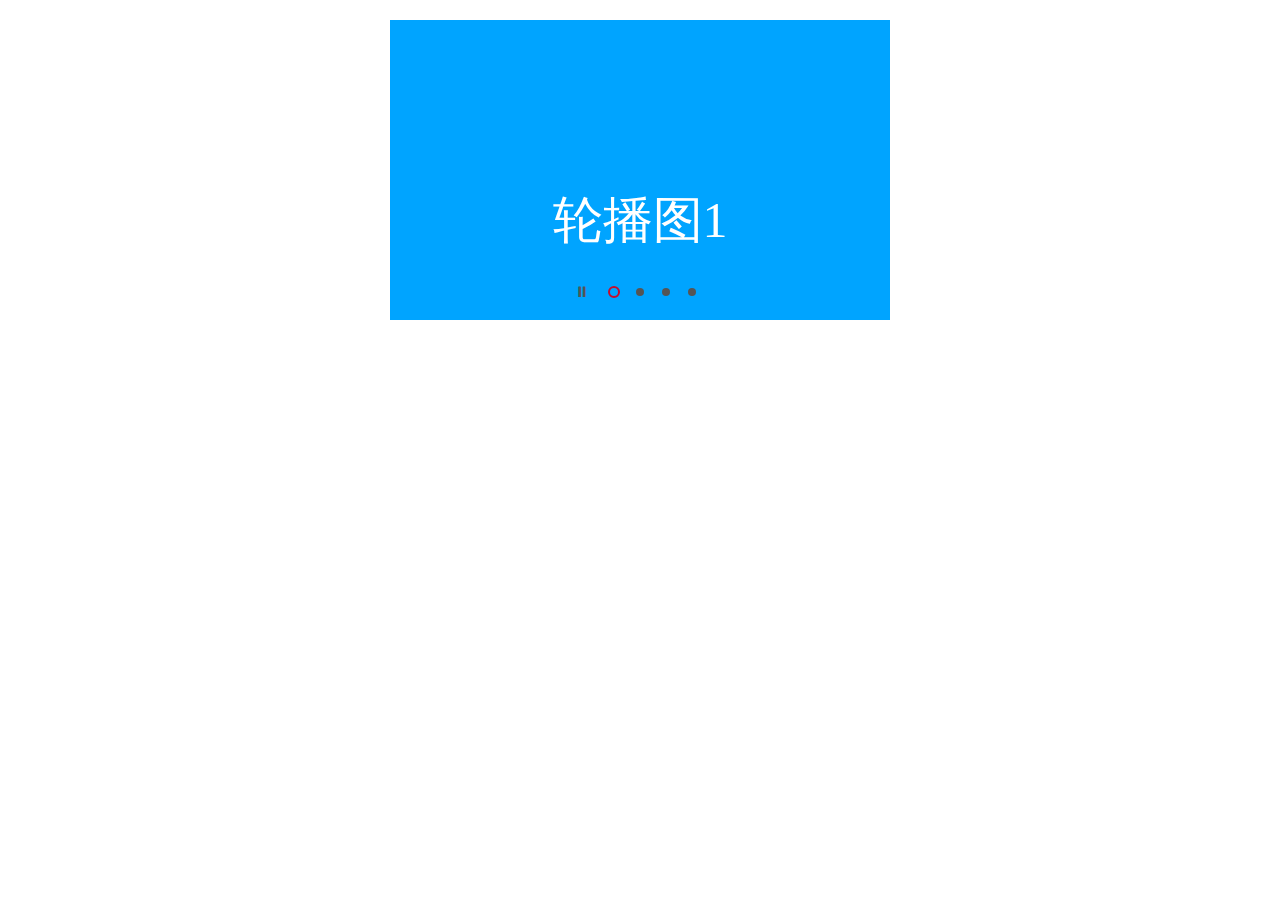
<file: slideshow/index.html>
<!DOCTYPE html>
<html lang="en">
<head>
    <meta charset="UTF-8">
    <title>slide</title>
    <script src="jquery-1.12.2.min.js" type="application/javascript"></script>
    <style>
        * {
            padding: 0;
            margin: 0;
            list-style: none;
        }

        /*双伪元素清除法*/
        .clearfix:before, .clearfix:after {
            display: table;
            content: "";
        }

        .clearfix:after {
            clear: both;
        }

        .clearfix {
            zoom: 1;
        }

        @font-face {
            font-family: 'icomoon';
            src: url('fonts/icomoon.woff2') format('woff2');
            font-weight: 400;
            font-style: normal;
        }

        .slider-play-pause:before {
            content: "\e982";
            font-family: 'icomoon';
        }

        .slider-play-pause.paused:before {
            content: "\e981";
        }

        .banner {
            height: 300px;
            width: 500px;
            margin: 20px auto;
            overflow: hidden;
            position: relative;
        }

        .imgBox {
            width: 1000%;
            height: 100%;
            position: relative;
        }

        .imgBox li {
            float: left;
            background: #00a4ff;
            width: 500px;
            height: 100%;
            line-height: 400px;
            text-align: center;
            font-size: 50px;
            color: #fff;
        }

        .imgBox li:nth-of-type(2n) {
            background: #1aae52;
        }

        .list {
            position: absolute;
            bottom: 20px;
            left: 50%;
            transform: translateX(-50%);
            z-index: 999;
        }

        .list li {
            width: 12px;
            height: 12px;
            float: left;
            margin: 0 7px;
            cursor: pointer;
            line-height: 0;
            position: relative;

        }

        .list a {
            float: left;
            color: #555;
            font-size: 14px;
            line-height: 12px;
            text-decoration: none;
            margin-right: 12px;
        }

        .list a:hover {
            color: #c40d2e;
        }

        .list li::before {
            content: " ";
            position: absolute;
            width: 8px;
            height: 8px;
            margin: 2px;
            border-radius: 50%;
            background: #555;
            transform: scale(1);
            transition: transform .5s cubic-bezier(.19, 1, .22, 1);
        }

        .list li:hover::before {
            margin: 0;
            padding: 2px;
        }

        .list .curr::before {
            transform: scale(0);
        }

        .list li::after {
            content: " ";
            position: absolute;
            width: 8px;
            height: 8px;
            border: 2px solid #c40d2e;
            border-radius: 50%;
            transform: scale(0);
            transition: transform .5s cubic-bezier(.19, 1, .22, 1);
        }

        .list .curr::after {
            transform: scale(1);
        }
    </style>
</head>

<body>
<div class="banner">
    <ul class="imgBox clearfix">
        <li>轮播图1</li>
        <li>轮播图2</li>
        <li>轮播图3</li>
        <li>轮播图4</li>
    </ul>
    <ul class="list">
        <a href="javascript:void (0);" class="slider-play-pause"></a>
    </ul>
</div>
</body>
<script type="application/javascript">
    $(function () {
        var index = 0;
        //图片  张数
        var imgLength = $(".imgBox > li").length;
        //图片宽度
        var imgWidth = $(".imgBox > li").width();

        //创建与图片一样多的  li
        $(".imgBox > li").each(function () {
            $(".list").append("<li></li>");
        }).parent().append($(".imgBox>li:eq(0)").clone(true));  //在imgBox 结尾  添加克隆的第一张  实现滚动
        //给第一个li  设为当前  显示
        $(".list >li").eq(0).addClass("curr");

        //点击li  移动  imgBox
        $(".list").on("click ", "li", function () {
            console.log(1);
            if (index === imgLength) {
                $(".imgBox").css("left", 0);
            }
            index = $(this).index() - 1;
            move(index);

        });
        //点击暂停
        $(".slider-play-pause").on("click", function () {
            $(this).toggleClass("paused");
            clearInterval(timerId);
            if (!$(this).is(".paused")) {
                timerId = setInterval(function () {
                    next()
                }, 3000)
            }
        });
        //起点终点   用来判断  滑动的距离  当距离  小于100 时  不滚动
        var target = 0;
        //按住  imgBox  来拖动
        $(".imgBox").on("mousedown", function (e) {
            clearInterval(timerId);
            var imgX = e.pageX;
            $(document).on("mousemove", function (e) {
                //当拖动的  是第一张 时  向右拖   立即跳转到  克隆的那一张
                // 当是克隆的那一张时   向左拖动  跳回第一张  以实现无缝拖动
                target = e.pageX - imgX;
                if (index === 0 || index === imgLength) {
                    if (e.pageX > imgX) {
                        index = imgLength;
                        $(".imgBox").css({left: -imgLength * imgWidth + "px"})
                    } else {
                        index = 0;
                        $(".imgBox").css({left: 0})
                    }
                }
                $(".imgBox").css({left: target - index * imgWidth + "px"});
                window.getSelection ? window.getSelection().removeAllRanges() : document.selection.empty();
            })
        });


        $(document).mouseup(function (e) {
            clearInterval(timerId);
            $(document).off("mousemove");
            //滑动的距离  当距离  小于100 时  不滚动
            if (target > 150) {
                //大于100时  向右滚动
                prev();
                console.log("右");
            } else if (target < -150) {
                //小于-100时  向左滚动
                console.log("左");
                next()
            } else {
                //滚回  原来位置
                move(index)
            }
            if (!$(".slider-play-pause").is(".paused")) {
                timerId = setInterval(function () {
                    next()
                }, 3000);
            }
            target = 0;
        });

        //1.先获取手指在轮播图元素上  一个滑动方向(左右)

        //手指触摸开始记录手指所在坐标X
        // 比大小
        var startX, endX;
        //注册滑动事件
        $(".imgBox").on('touchstart', function (e) {
            //手指开始时记录手指所在坐标
            startX = e.originalEvent.touches[0].clientX;
            clearInterval(timerId);
        });

        $(".imgBox").on("touchend", function (e) {
            //手指结束时记录手指所在坐标
            endX = e.originalEvent.changedTouches[0].clientX;

            //控制精度
            //获取每次运动的距离,当距离大于一定值时认为是有方向的
            var distance = Math.abs(startX - endX);

            if( distance > 50) {
                //2.根据获得到的方向选择上一张或者下一张
                startX < endX ? prev() : next()
            }
            timerId = setInterval(function () {
                next()
            }, 3000);
        })

        //下一张
        function next() {
            if (++index > imgLength) {
                $(".imgBox").css("left", 0);
                index = 1;
            }
            move(index);
        }

        //上一张
        function prev() {
            if (--index < 0) {
                $(".imgBox").css("left", -imgLength * imgWidth);
                index = imgLength - 1;
            }
            move(index);
        }

        //传入索引值  imgBox 移动到相应位置
        function move(index) {
            var liIndex = index;
            //如果当前是  克隆的那一张图片  即无缝滚动  里的  第一张  将li的第一个添加curr
            liIndex = liIndex === $(".list>li").length ? 0 : liIndex;
            $(".list> li").eq(liIndex).addClass("curr").siblings().removeClass("curr");
            $(".imgBox").stop().animate({left: -index * imgWidth});
        }

        // 创建  定时器
        var timerId = setInterval(function () {
            next()
        }, 3000)



    })
</script>
</html>
</file>
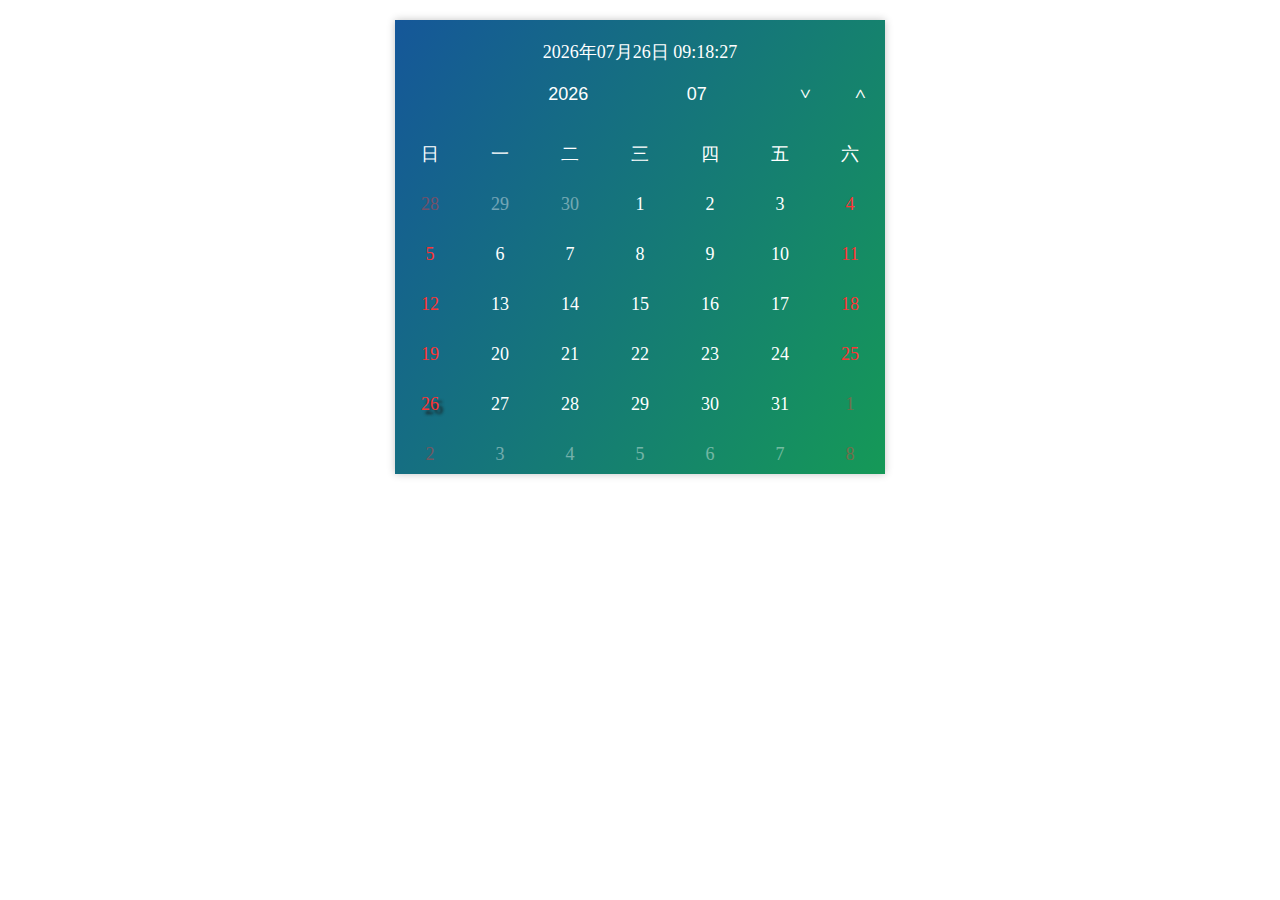
<file: calendar/calendar.html>
<!DOCTYPE html>
<html lang="en">
<head>
    <meta charset="UTF-8">
    <meta name="viewport" content="width=device-width, user-scalable=no, initial-scale=1.0">
    <meta http-equiv="X-UA-Compatible" content="ie=edge">
    <title>渐变日历</title>
    <link rel="stylesheet" href="css/main.css">
    <script src="js/calendar.js"></script>
</head>
<body>
<div class="box" id="box">
    <div id="showDate" class="date"><span></span></div>
    <div class="amend">
        <div class="time" id="times">
            <input type="number" max="2118" min="1920">
            <input type="number" max="12" min="1">
        </div>
        <div class="control" id="control">
            <span>&gt;</span>
            <span>&lt;</span>
        </div>
    </div>
    <ul>
        <li class="one">日</li>
        <li class="one">一</li>
        <li class="one">二</li>
        <li class="one">三</li>
        <li class="one">四</li>
        <li class="one">五</li>
        <li class="one">六</li>
    </ul>
    <ul id="calendar" class="clearfix">
    </ul>
</div>

</body>
</html>
</file>
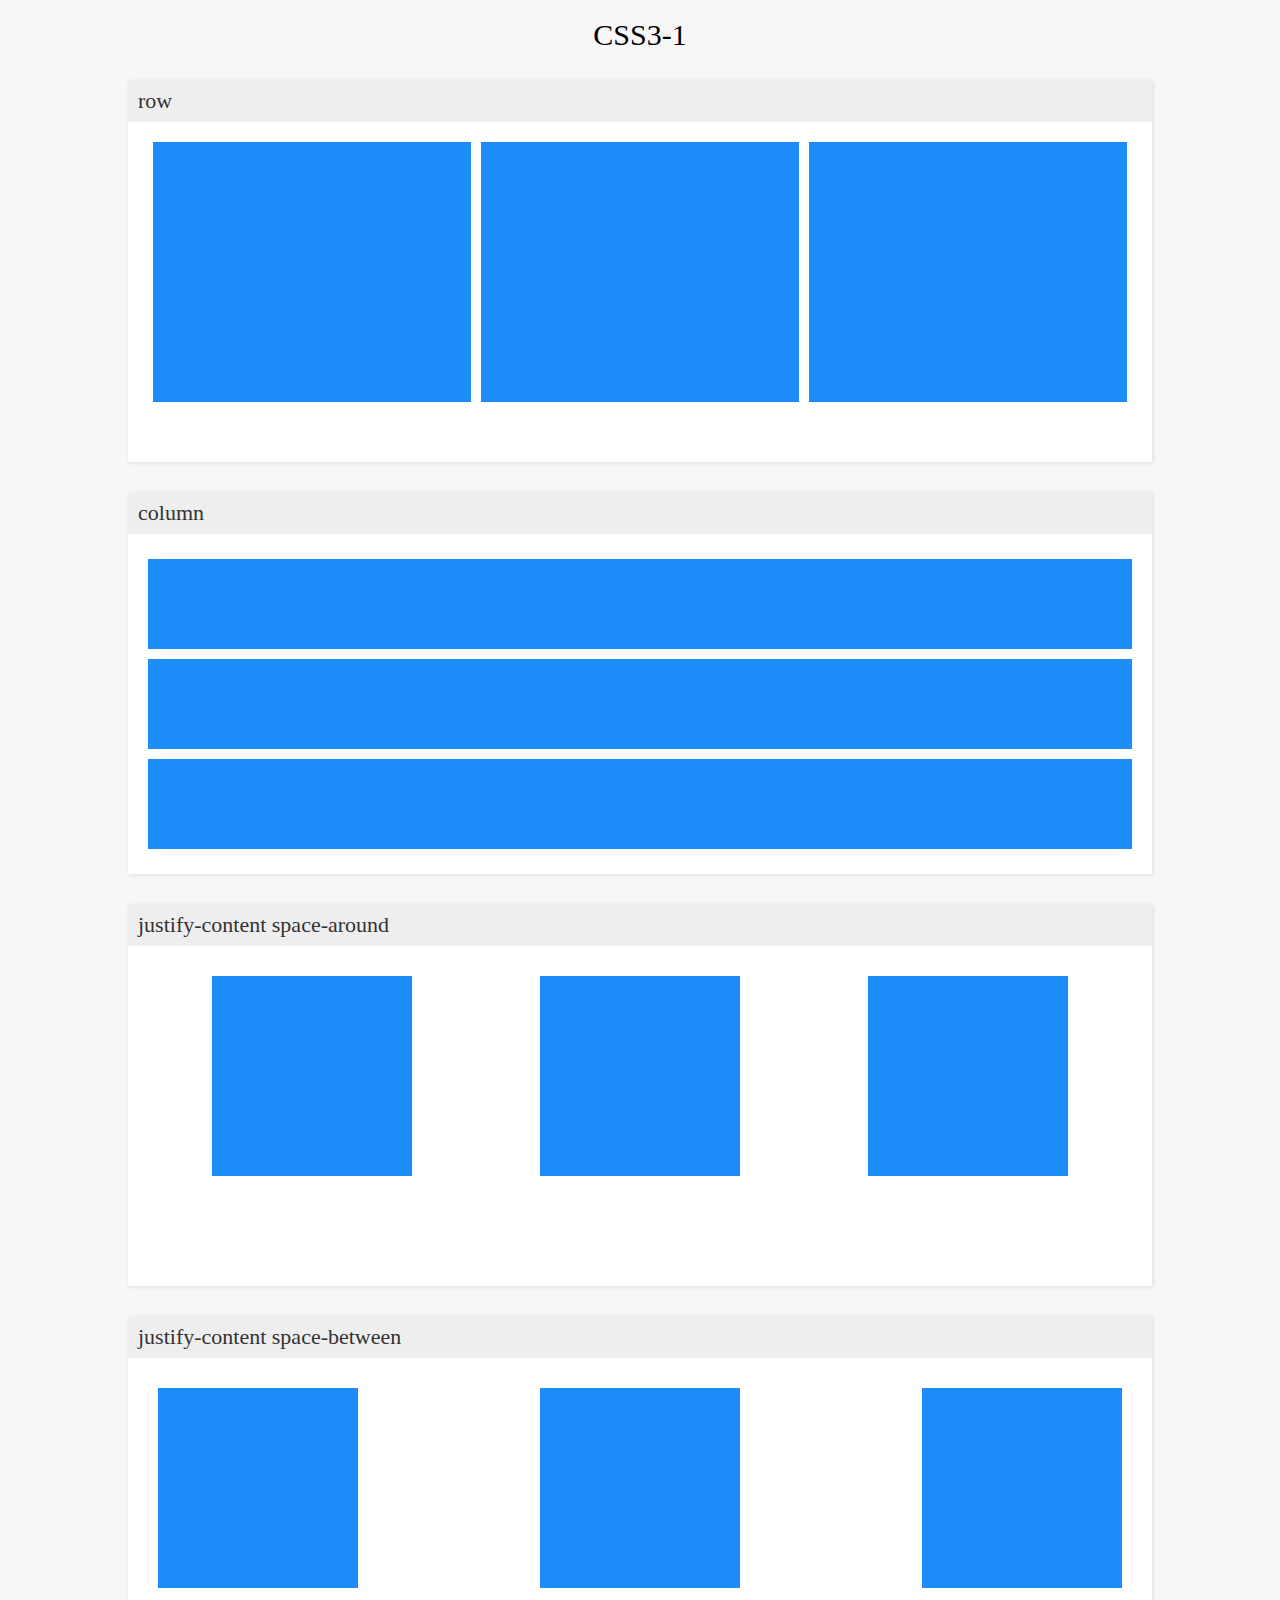
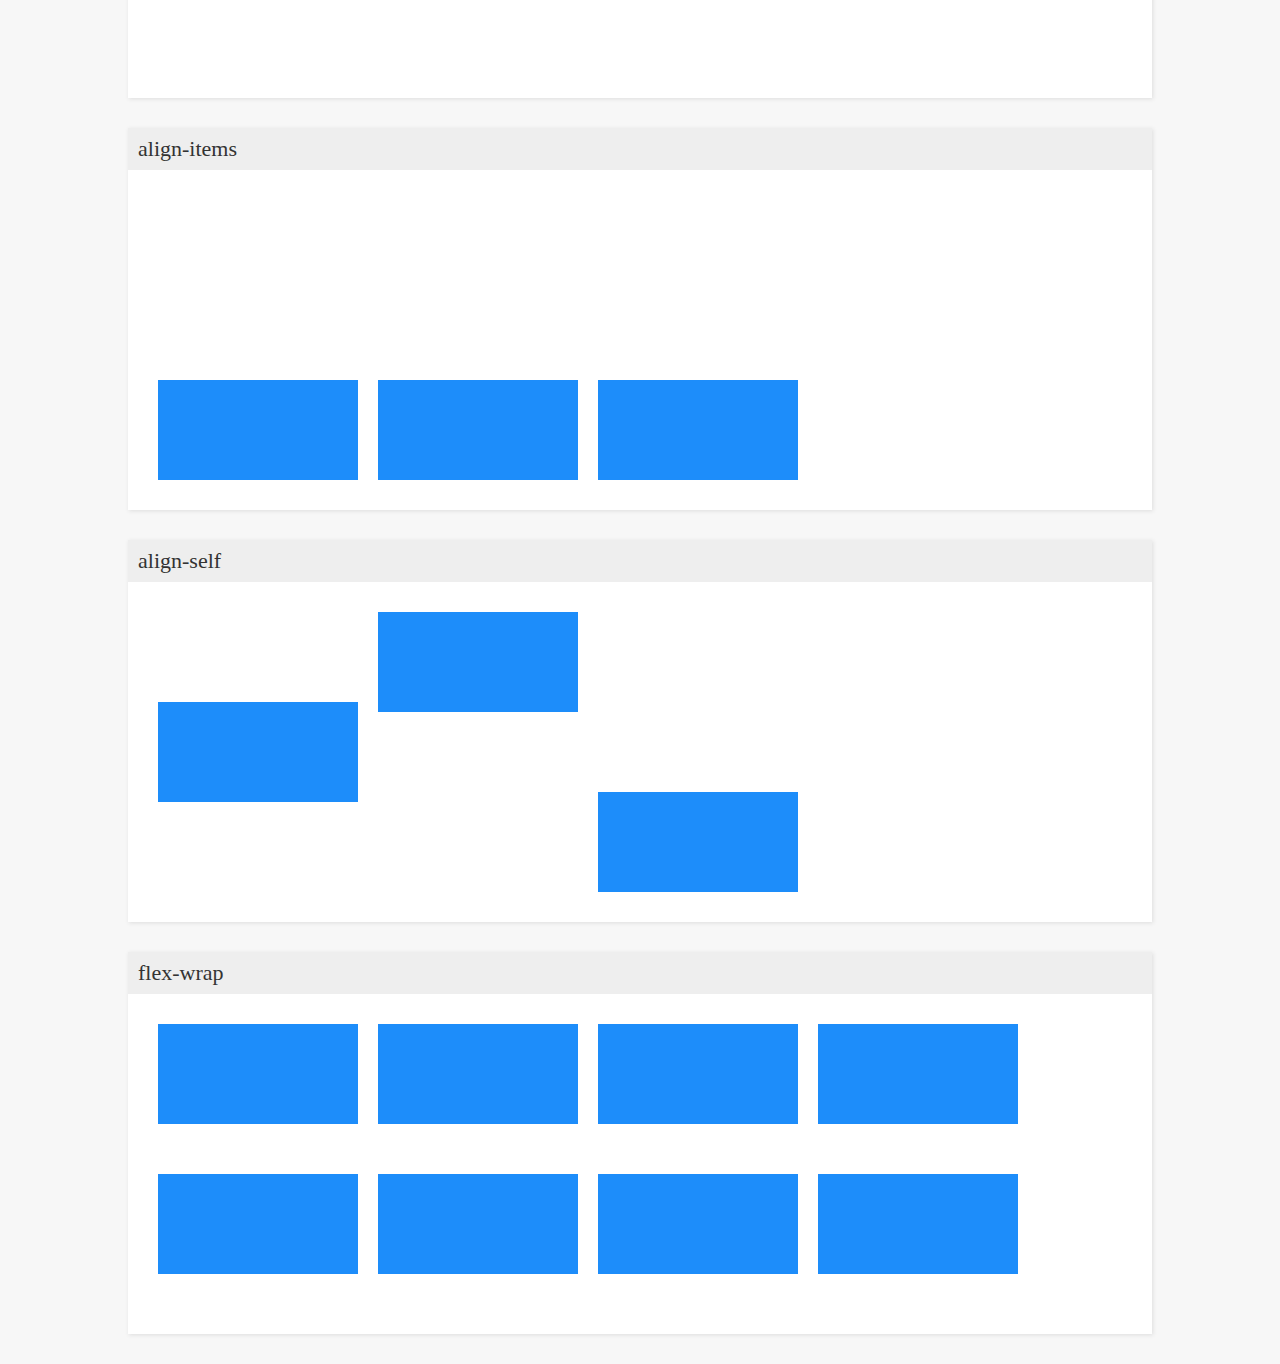
<file: flexBox/demo01.html>
<!DOCTYPE html>
<html lang="en">
<head>
    <meta charset="UTF-8">
    <title>选择器</title>
    <style>
        body {
            margin: 0;
            padding: 0;
            font-family: '微软雅黑';
            background-color: #F7F7F7;
        }

        .wrapper {
            width: 1024px;
            margin: 0 auto;
        }

        .wrapper > section {
            min-height: 300px;
            margin-bottom: 30px;
            box-shadow: 1px 1px 4px #DDD;
            background-color: #FFF;
        }

        .wrapper > header {
            text-align: center;
            line-height: 1;
            padding: 20px;
            margin-bottom: 10px;
            font-size: 30px;
        }

        .wrapper section > header {
            line-height: 1;
            padding: 10px;
            font-size: 22px;
            color: #333;
            background-color: #EEE;
        }

        .wrapper .wrap-box {
            padding: 20px;
            display: flex;
            height: 300px;
        }
        .row .box{
            flex: 1;
            height: 260px;
            margin:0 5px;
            background-color: #1d8dfa;
        }
        .column .wrap-box{
            flex-direction: column;
        }
        .column .box{
            flex: 1;
            height: 50px;
            margin:5px 0;
            background-color: #1d8dfa;
        }
        .justify-content .wrap-box{
            justify-content:space-around;
        }
        .justify-content.space-between .wrap-box{
            justify-content:space-between;
        }
        .justify-content .box{
            width: 200px;
            height: 200px;
            background: #1d8dfa;
            margin: 10px;
        }
        .align-items .wrap-box {
            align-items: flex-end;
        }
        .align-items .box{
            width: 200px;
            height: 33.3%;
            background: #1d8dfa;
            margin: 10px;
        }
        .align-self .wrap-box {
            align-items: flex-start;
        }
        .align-self .box{
            width: 200px;
            height: 33.3%;
            background: #1d8dfa;
            margin: 10px;
        }
        .align-self .box:last-child{
            align-self: flex-end;
        }
        .align-self .box:first-child{
            align-self: center;
        }
        .flex-wrap .wrap-box{
            flex-wrap:wrap;
        }
        .flex-wrap .box{
            width: 200px;
            height: 33.3%;
            background: #1d8dfa;
            margin: 10px;
        }

    </style>
</head>
<body>
<div class="wrapper">
    <header>CSS3-1</header>
    <section class="row">
        <header>row</header>
        <div class="wrap-box">
            <div class="box"></div>
            <div class="box"></div>
            <div class="box"></div>
        </div>
    </section>
    <section class="column">
        <header>column</header>
        <div class="wrap-box">
            <div class="box"></div>
            <div class="box"></div>
            <div class="box"></div>
        </div>
    </section>
    <section class="justify-content">
        <header>justify-content space-around</header>
        <div class="wrap-box">
            <div class="box"></div>
            <div class="box"></div>
            <div class="box"></div>
        </div>
    </section>
    <section class="justify-content space-between">
        <header>justify-content space-between</header>
        <div class="wrap-box">
            <div class="box"></div>
            <div class="box"></div>
            <div class="box"></div>
        </div>
    </section>
    <section class="align-items">
        <header>align-items</header>
        <div class="wrap-box">
            <div class="box"></div>
            <div class="box"></div>
            <div class="box"></div>
        </div>
    </section>
    <section class="align-self">
        <header>align-self</header>
        <div class="wrap-box">
            <div class="box"></div>
            <div class="box"></div>
            <div class="box"></div>
        </div>
    </section>
    <section class="flex-wrap">
        <header>flex-wrap</header>
        <div class="wrap-box">
            <div class="box"></div>
            <div class="box"></div>
            <div class="box"></div>
            <div class="box"></div>
            <div class="box"></div>
            <div class="box"></div>
            <div class="box"></div>
            <div class="box"></div>
        </div>
    </section>
</div>
</body>
</html>
</file>
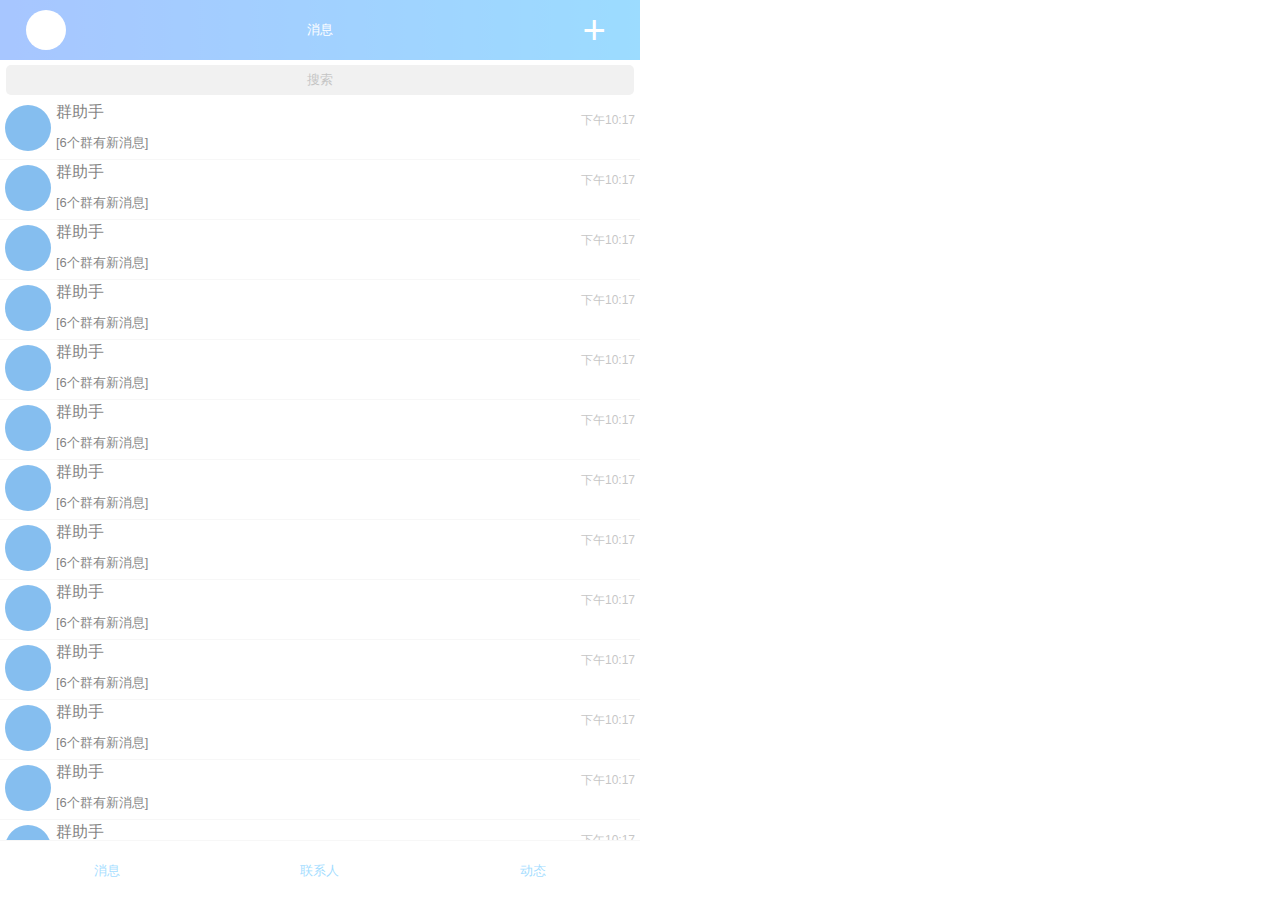
<file: flexBox/QQ.html>
<!DOCTYPE html>
<html lang="en">
<head>
    <meta charset="UTF-8">
    <meta name="viewport" content="width=device-width, initial-scale=1.0">
    <meta http-equiv="X-UA-Compatible" content="ie=edge">
    <title>Title</title>
    <link rel="stylesheet" href="css/base.css">
    <link rel="stylesheet" href="css/qq.css">
    <script src="js/zepto.min.js"></script>
</head>
<body>
<div class="sidebar">

</div>
<div class="box">
    <div class="head">
        <ul>
            <li>
                <div class="user-logo"></div>
            </li>
            <li>消息</li>
            <li>+</li>
        </ul>
    </div>
    <div class="main">
        <div class="search">
            <i></i>搜索
        </div>
        <ul>
            <li>
                <div class="msg">
                    <div class="logo"></div>
                    <div class="msg-box">
                        <span class="title">群助手</span>
                        <p class="con">[6个群有新消息]</p>
                        <span class="time">下午10:17</span>
                    </div>
                </div>
                <div class="edit">
                    <span>置顶</span>
                    <span>删除</span>
                </div>
            </li>
            <li>
                <div class="msg">
                    <div class="logo"></div>
                    <div class="msg-box">
                        <span class="title">群助手</span>
                        <p class="con">[6个群有新消息]</p>
                        <span class="time">下午10:17</span>
                    </div>
                </div>
                <div class="edit">
                    <span>置顶</span>
                    <span>删除</span>
                </div>
            </li>
            <li>
                <div class="msg">
                    <div class="logo"></div>
                    <div class="msg-box">
                        <span class="title">群助手</span>
                        <p class="con">[6个群有新消息]</p>
                        <span class="time">下午10:17</span>
                    </div>
                </div>
                <div class="edit">
                    <span>置顶</span>
                    <span>删除</span>
                </div>
            </li>
            <li>
                <div class="msg">
                    <div class="logo"></div>
                    <div class="msg-box">
                        <span class="title">群助手</span>
                        <p class="con">[6个群有新消息]</p>
                        <span class="time">下午10:17</span>
                    </div>
                </div>
                <div class="edit">
                    <span>置顶</span>
                    <span>删除</span>
                </div>
            </li>
            <li>
                <div class="msg">
                    <div class="logo"></div>
                    <div class="msg-box">
                        <span class="title">群助手</span>
                        <p class="con">[6个群有新消息]</p>
                        <span class="time">下午10:17</span>
                    </div>
                </div>
                <div class="edit">
                    <span>置顶</span>
                    <span>删除</span>
                </div>
            </li>
            <li>
                <div class="msg">
                    <div class="logo"></div>
                    <div class="msg-box">
                        <span class="title">群助手</span>
                        <p class="con">[6个群有新消息]</p>
                        <span class="time">下午10:17</span>
                    </div>
                </div>
                <div class="edit">
                    <span>置顶</span>
                    <span>删除</span>
                </div>
            </li>
            <li>
                <div class="msg">
                    <div class="logo"></div>
                    <div class="msg-box">
                        <span class="title">群助手</span>
                        <p class="con">[6个群有新消息]</p>
                        <span class="time">下午10:17</span>
                    </div>
                </div>
                <div class="edit">
                    <span>置顶</span>
                    <span>删除</span>
                </div>
            </li>
            <li>
                <div class="msg">
                    <div class="logo"></div>
                    <div class="msg-box">
                        <span class="title">群助手</span>
                        <p class="con">[6个群有新消息]</p>
                        <span class="time">下午10:17</span>
                    </div>
                </div>
                <div class="edit">
                    <span>置顶</span>
                    <span>删除</span>
                </div>
            </li>
            <li>
                <div class="msg">
                    <div class="logo"></div>
                    <div class="msg-box">
                        <span class="title">群助手</span>
                        <p class="con">[6个群有新消息]</p>
                        <span class="time">下午10:17</span>
                    </div>
                </div>
                <div class="edit">
                    <span>置顶</span>
                    <span>删除</span>
                </div>
            </li>
            <li>
                <div class="msg">
                    <div class="logo"></div>
                    <div class="msg-box">
                        <span class="title">群助手</span>
                        <p class="con">[6个群有新消息]</p>
                        <span class="time">下午10:17</span>
                    </div>
                </div>
                <div class="edit">
                    <span>置顶</span>
                    <span>删除</span>
                </div>
            </li>
            <li>
                <div class="msg">
                    <div class="logo"></div>
                    <div class="msg-box">
                        <span class="title">群助手</span>
                        <p class="con">[6个群有新消息]</p>
                        <span class="time">下午10:17</span>
                    </div>
                </div>
                <div class="edit">
                    <span>置顶</span>
                    <span>删除</span>
                </div>
            </li>
            <li>
                <div class="msg">
                    <div class="logo"></div>
                    <div class="msg-box">
                        <span class="title">群助手</span>
                        <p class="con">[6个群有新消息]</p>
                        <span class="time">下午10:17</span>
                    </div>
                </div>
                <div class="edit">
                    <span>置顶</span>
                    <span>删除</span>
                </div>
            </li>
            <li>
                <div class="msg">
                    <div class="logo"></div>
                    <div class="msg-box">
                        <span class="title">群助手</span>
                        <p class="con">[6个群有新消息]</p>
                        <span class="time">下午10:17</span>
                    </div>
                </div>
                <div class="edit">
                    <span>置顶</span>
                    <span>删除</span>
                </div>
            </li>
        </ul>
    </div>
    <div class="foot">
        <ul>
            <li>消息</li>
            <li>联系人</li>
            <li>动态</li>
        </ul>
    </div>
</div>
<script>
    $(".msg").swipeLeft(function () {
        $(this).css({left: -100}).next().css({width: 100}).parent().siblings().find(".msg").css({left: 0}).next().css({width:0});
    });
    $(".msg").swipeRight(function () {
        $(this).css({left:0}).next().css({width:0});
    });
    $(".msg").tap(function () {
        $(this).css({left:0}).next().css({width:0});
    });
</script>
</body>
</html>
</file>
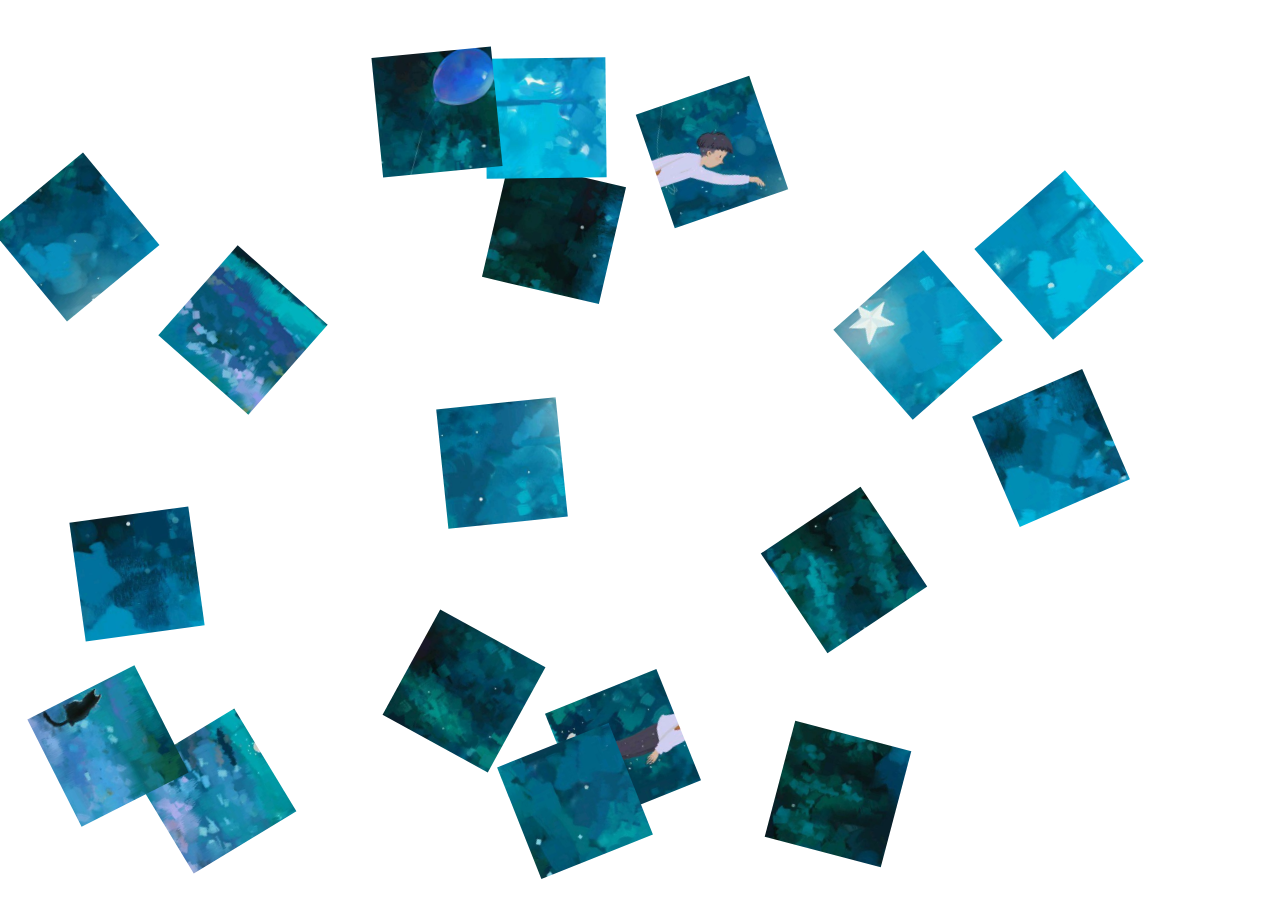
<file: flexBox/touch.html>
<!DOCTYPE html>
<html lang="en">
<head>
    <meta charset="UTF-8">
    <meta name="viewport" content="width=device-width, initial-scale=1.0,user-scale=no">
    <meta http-equiv="X-UA-Compatible" content="ie=edge">
    <title>Title</title>
    <script src="js/zepto.min.js"></script>
    <style>
        * {
            padding: 0;
            margin: 0;
        }

        html, body {
            height: 100%;
        }

        .box {
            width: 120px;
            height: 120px;
            position: absolute;
            background-image: url(images/bg.jpg);
            background-repeat: no-repeat;
            background-size: 360px 720px;
        }
    </style>
</head>
<body>
<script>

    var t = $(document).height() - 120;
    var l = $(document).width() - 120;

    for (var i = 0; i < 18; i++) {
        var box = '<div class="box"></div>';
        $("body").append(box)
    }

    var row = -1;
    $(".box").each(function (index, ele) {
        if (index % 3 == 0) {
            row++
        }
        $(ele).css({
            backgroundPositionX: -120 * (index % 3) + "px",
            backgroundPositionY: -120 * row + "px",
            left: Math.random() * l,
            top: Math.random() * t,
            transform: "rotateZ(" + Math.random() * 90 + "deg)"
        })
        ;
    })
    var startX, startY, endX, endY, moveX, moveY;
    $(document).on("touchstart", function (e) {
        var that = e.targetTouches[0];
        startX = that.clientX - $(e.target).position().left;
        startY = that.clientY - $(e.target).position().top;
        console.log($(e.target));
    });
    $(document).on("touchmove", function (e) {
        var that = e.targetTouches[0];
        moveX = that.clientX - startX;
        moveY = that.clientY - startY;
        if (moveX < 0) {
            moveX = 0;
        } else if (moveX > l) {
            moveX = l;
        }
        if (moveY < 0) {
            moveY = 0;
        } else if (moveY > t) {
            moveY = t;
        }
        $(e.target).css({left: moveX, top: moveY})
    });
    $(document).on("touchend", function (e) {
        var that = e.changedTouches[0];
        endX = that.clientX;
        endY = that.clientY;
        moveX = Math.floor(endX / 120) * 120;
        moveY = Math.floor(endY / 120) * 120;
        $(e.target).animate({left: moveX, top: moveY,transform: "rotateZ(0deg)"})
    });
</script>
</body>
</html>
</file>
<file: calendar/css/main.css>
* {
    -webkit-user-select: none;
    -moz-user-select: none;
    -ms-user-select: none;
    user-select: none;
}

html,
body {
    padding: 0;
    margin: 0;
}

.box {
    width: 490px;
    margin: 20px auto;
    background-image: linear-gradient(120deg, #155799, #159957);
    box-shadow: 0px 0px 8px 0px #c4c4c4;
    color: #fff;
    font-size: 18px;
}

.box .date {
    text-align: center;
    padding-top: 20px;
}

.box ul {
    list-style: none;
    padding: 0;
    margin: 0;
}

.box li {
    width: 40px;
    height: 40px;
    box-sizing: border-box;
    float: left;
    line-height: 40px;
    text-align: center;
    margin: 10px 15px 0px;
}

.box li.formerly {
    opacity: .4;
}

.box ul:last-child li:nth-of-type(7n), .box ul:last-child li:nth-of-type(7n+1) {
    color: #fe3434;
}

.box ul:first-child li {
    font-weight: 600;
    background: transparent;
    height: 60px;
    line-height: 60px;
}

.box ul:last-child li {
    cursor: pointer;
    border-radius: 50%;
    transition: all .5s;
}

.box ul:last-child li:hover {
    background: rgba(255, 255, 255, .6);
    box-shadow: 0 0 0 5px rgba(255, 255, 255, .2);
}

.box li.current {
    background: rgba(255, 255, 255, .6);
}

.box li.curr {
    text-shadow: 4px 4px 3px #1a1a1a;
}

.amend {
    position: relative;
    line-height: 60px;
    height: 60px;
}

.amend .time {
    position: absolute;
    left: 50%;
    transform: translateX(-50%);
    text-align: center;
    width: 100%;
}

.time input {
    background: transparent;
    color: #fff;
    border: none;
    outline: none;
    margin: 0 30px;
    width: 60px;
    display: inline-block;
    text-align: center;
    font-size: 18px;
}

.control {
    position: absolute;
    right: 0;
}

.control span {
    transform: rotate(90deg);
    display: inline-block;
    font-family: "宋体";
    margin: 0 20px;
    font-weight: 900;
    cursor: pointer;
}

#spin {
    display: none;
}

/*双伪元素清除法*/
.clearfix:before, .clearfix:after {
    display: table;
    content: "";
}

.clearfix:after {
    clear: both;
}

.clearfix {
    zoom: 1;
}

.row {
    height: 0;
    background-color: #fff;
    float: left;
    width: 100%;
    transition: all .8s;
    box-shadow: 0 3px 3px 0 #c4c4c4 inset;
    line-height: 70px;
    text-align: center;
    color: #000;
    overflow: hidden;
}

.row span {
    color: #fe3434;
    font-size: 20px;
    font-weight: bold;
}
</file>
<file: flexBox/css/base.css>
/**
 * Created by Administrator on 2018/6/8 15:16.
 */
/*样式重置*/
html,
body,
ul,
li,
img,
a,
p,
div,
form,
input {
  padding: 0;
  margin: 0;
  box-sizing: border-box;
  -webkit-tap-highlight-color: transparent;
}
body {
  font-family: "微软雅黑", sans-serif;
  font-size: 13px;
}
a {
  text-decoration: none;
  color: #666;
}
a:hover {
  text-decoration: none;
  color: #666;
}
ul {
  list-style: none;
}
input {
  outline: none;
  border: none;
  border: 1px solid #ccc;
}
.f_left {
  float: left;
}
.f_right {
  float: right;
}
.m_right10 {
  margin-right: 10px;
}
.m_left10 {
  margin-left: 10px;
}
.m_top10 {
  margin-top: 10px;
}
.m_bottom10 {
  margin-bottom: 10px;
}
.clearfix {
  zoom: 1;
}
.clearfix::before {
  display: table;
  content: "";
}
.clearfix::after {
  display: table;
  content: "";
  clear: both;
}
/*# sourceMappingURL=base.css.map */
</file>
<file: flexBox/css/qq.css>
/**
 * Created by Administrator on 2018/6/10 21:29.
 */
.sidebar {
  height: 100vh;
  width: 60%;
  position: relative;
  background: #fff;
}
.box {
  opacity: .5;
  width: 100%;
  max-width: 640px;
  min-width: 320px;
  height: 100vh;
  background: #eee;
  display: flex;
  flex-direction: column;
  overflow: hidden;
  position: absolute;
  top: 0;
}
.box .head {
  height: 60px;
  line-height: 60px;
  color: #fff;
  background-image: -webkit-linear-gradient(left, #4F8CFE, #38B8FE);
  text-align: center;
}
.box .head ul {
  display: flex;
}
.box .head ul li {
  flex: 1;
}
.box .head ul li:nth-of-type(2) {
  flex: 5;
}
.box .head ul li:last-child {
  font-size: 40px;
  font-weight: 200;
}
.box .head ul li .user-logo {
  width: 40px;
  height: 40px;
  border-radius: 50%;
  background: #fff;
  margin: 10px auto;
}
.box .main {
  flex: 1;
  background: #fff;
  overflow: scroll;
}
.box .main .search {
  width: 98%;
  height: 30px;
  background: #e2e2e2;
  border-radius: 5px;
  margin: 5px auto;
  line-height: 30px;
  text-align: center;
  color: #888;
}
.box .main ul {
  display: flex;
  flex-direction: column;
}
.box .main ul li {
  height: 60px;
  border-bottom: 1px solid #eee;
  color: #000;
  position: relative;
}
.box .main ul li .msg {
  width: 100%;
  position: absolute;
  height: 100%;
  transition: all .8s;
  left: 0;
  background-color: #fff;
  z-index: 2;
}
.box .main ul li .msg .logo {
  width: 46px;
  height: 46px;
  border-radius: 50%;
  background: #0b7dde;
  margin: 5px;
}
.box .main ul li .msg .msg-box {
  position: absolute;
  top: 0;
  padding-left: 56px;
  left: 0;
  width: 100%;
}
.box .main ul li .msg .msg-box .title {
  position: absolute;
  top: 2px;
  font-size: 16px;
}
.box .main ul li .msg .msg-box .con {
  position: absolute;
  top: 34px;
}
.box .main ul li .msg .msg-box .time {
  font-size: 12px;
  position: absolute;
  right: 5px;
  top: 12px;
  color: #8c8c8c;
}
.box .main ul li .edit {
  position: absolute;
  right: 0;
  line-height: 59px;
  text-align: center;
  color: #fff;
  width: 0;
  transition: all .8s;
  overflow: hidden;
  display: flex;
}
.box .main ul li .edit span {
  flex: 1;
  background: #ffdb44;
  float: left;
}
.box .main ul li .edit span:last-child {
  background: #ff0022;
}
.box .foot {
  height: 60px;
  line-height: 60px;
  border-top: 1px solid #eee;
  background: #fff;
  color: #47BAFE;
  text-align: center;
}
.box .foot ul {
  display: flex;
}
.box .foot ul li {
  flex: 1;
}
/*# sourceMappingURL=qq.css.map */
</file>
